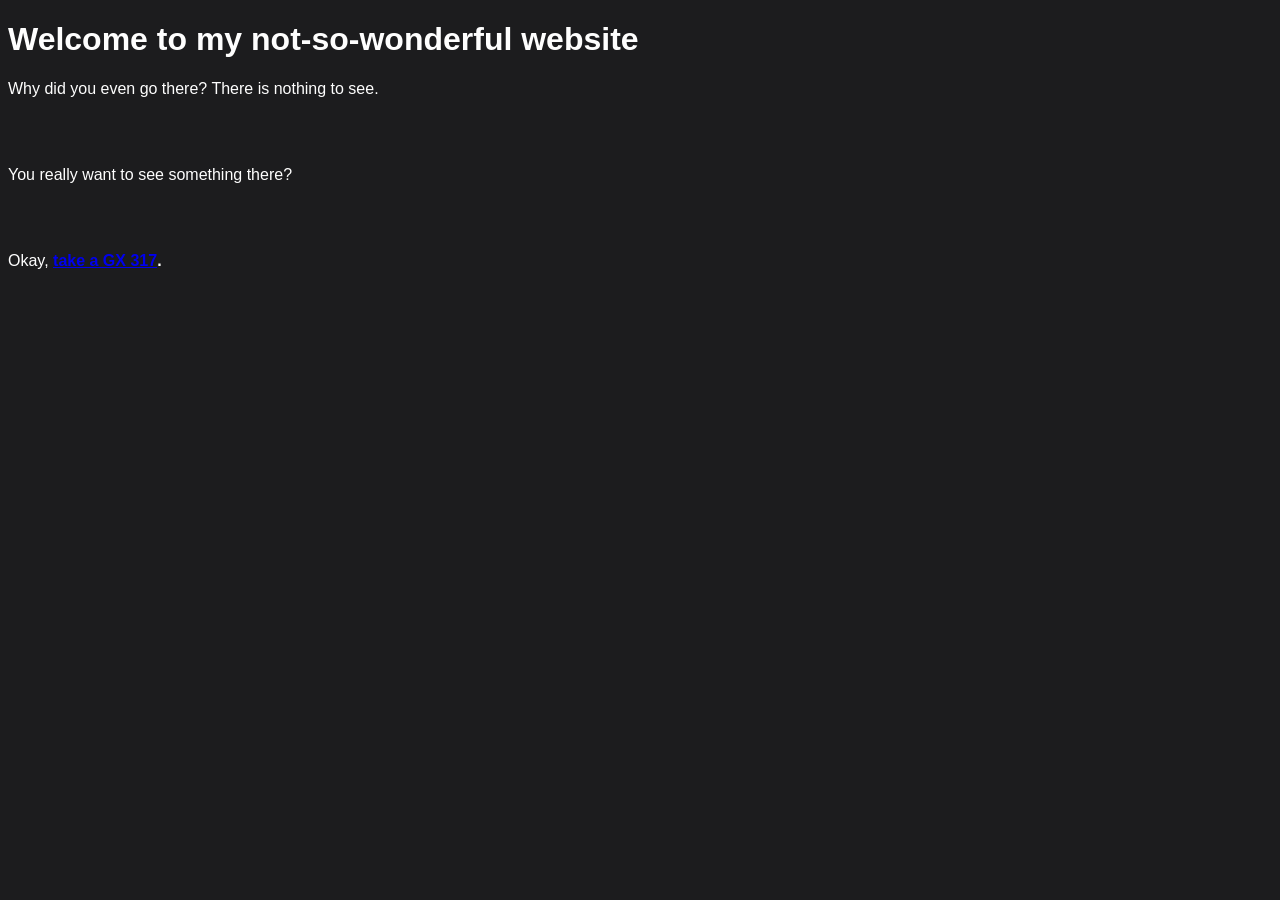
<file: index.html>
<!DOCTYPE html>
<html lang="en">
  <head>
    <meta charset="UTF-8">
    <meta name="darkreader-lock">
    <title>My wonderful website</title>
    <link rel="icon" href="https://avatars.githubusercontent.com/u/122737395" type="image/png">
    <link rel="stylesheet" href="style.css">
  </head>
  <body>
    <h1>Welcome to my not-so-wonderful website</h1>
    <p>Why did you even go there? There is nothing to see.</p><br><br>
    <p>You really want to see something there?</p><br><br>
    <p>Okay, <b><a href="https://www.youtube.com/watch?v=sQn5SCQfxUE" title="A GX 317 of the Réseau Mistral">take a GX 317</a>.</b></p>
    <iframe width="889" height="500" src="https://www.youtube-nocookie.com/embed/sQn5SCQfxUE?si=WlZEL90_8JuXj6xL" title="An Heuliez GX 137 in service" frameborder="0" allow="encrypted-media; picture-in-picture; web-share" referrerpolicy="strict-origin-when-cross-origin" allowfullscreen></iframe>
  </body>
</html>
</file>
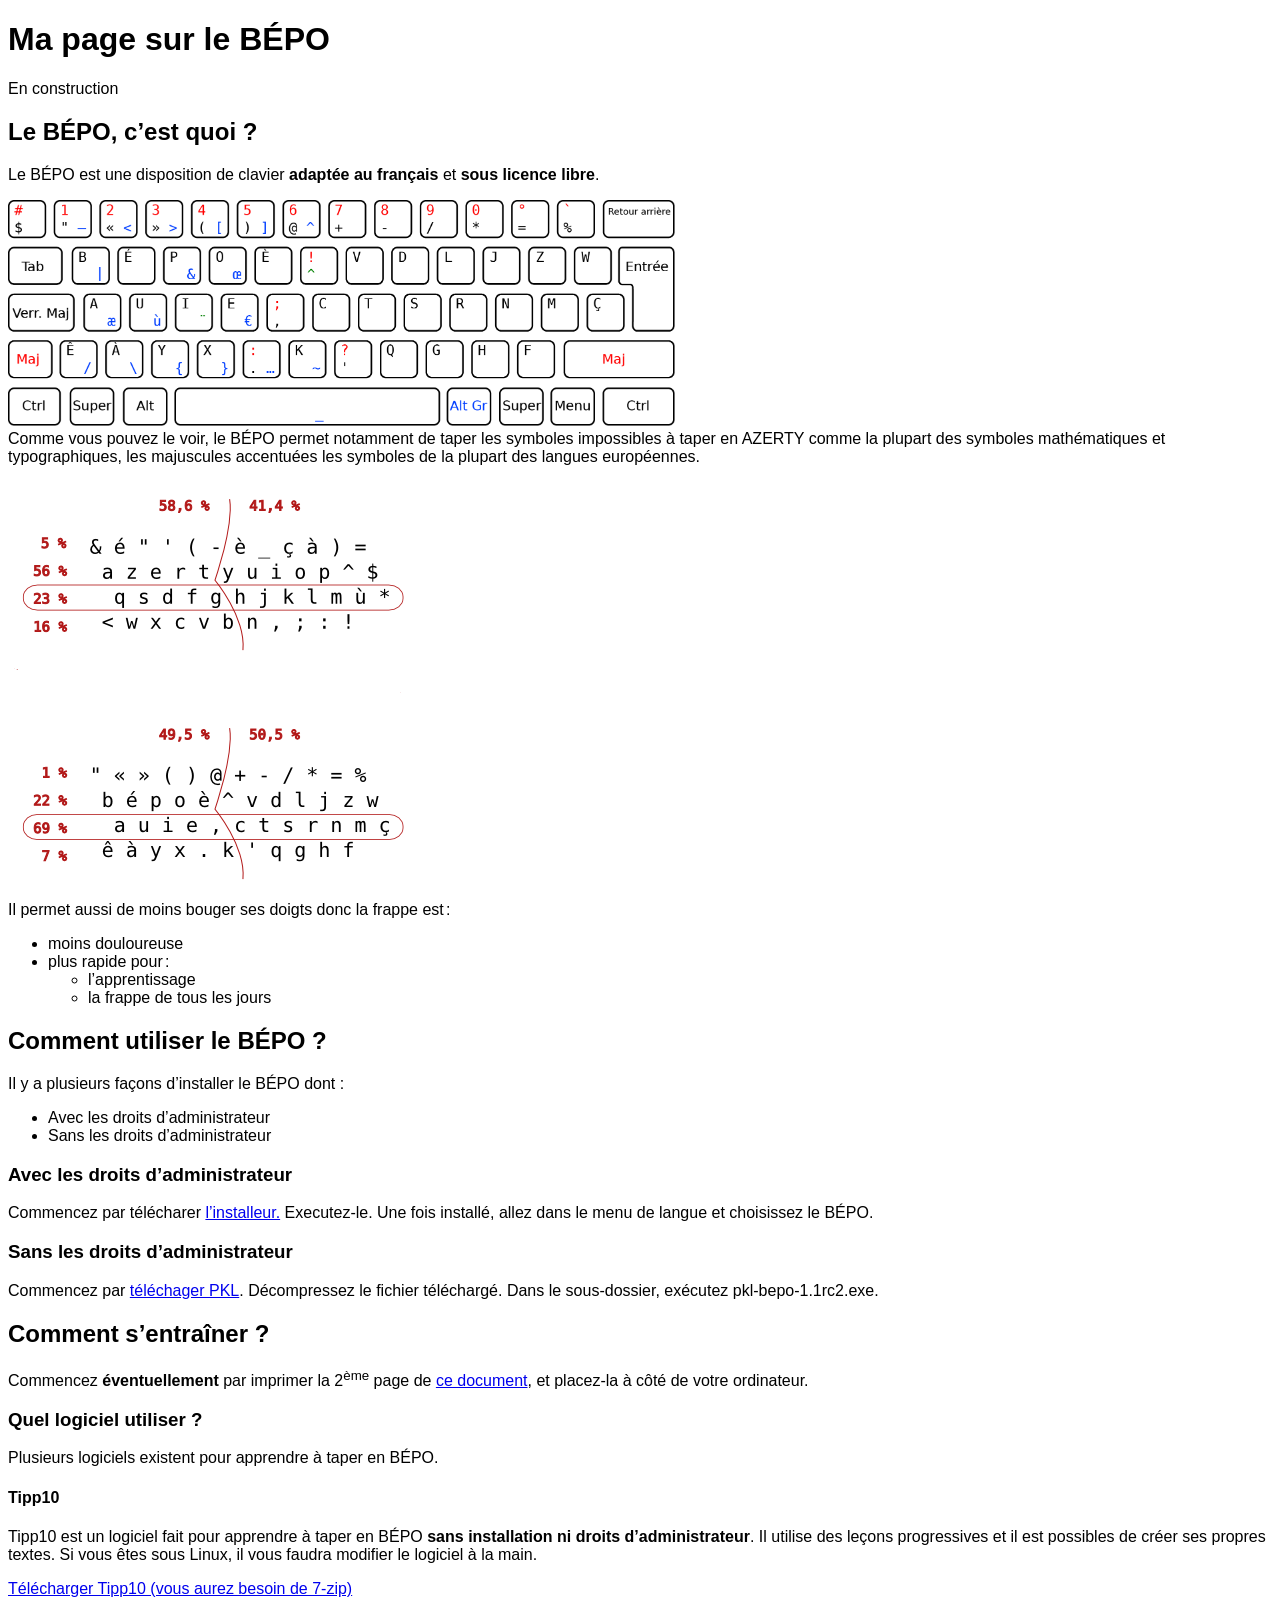
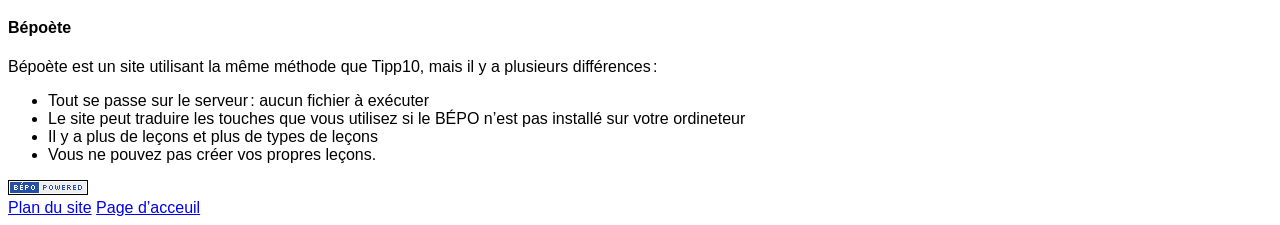
<file: bepo.html>
<!DOCTYPE html>
<html lang="fr">
    <head>
        <meta charset="utf-8"/>
        <title>Le BÉPO</title>
        <link rel="stylesheet" href="styles/tout.css"/>
    </head>
    <body>
        <h1>Ma page sur le BÉPO</h1>
        <p>En construction</p>
        <h2>Le BÉPO, c’est quoi ?</h2>
        <p>Le BÉPO est une disposition de clavier <strong>adaptée au français</strong> et <strong>sous licence libre</strong>.</p>
        <img src="images/bepo-clavier.png" alt="La carte du BÉPO." width="667.33" height="226.33" />
        <figcaption>Comme vous pouvez le voir, le BÉPO permet notamment de taper les symboles impossibles à taper en AZERTY comme la plupart des symboles mathématiques et typographiques, les majuscules accentuées les symboles de la plupart des langues européennes.</figcaption>
        <img src="images/Stats-lignes-mains-flat.png" alt="Comaraison de la répartition des déplacements" />
        <figcaption>
            Il permet aussi de moins bouger ses doigts donc la frappe est :
            <ul>
                <li>moins douloureuse</li>
                <li>plus rapide pour :</li>
                <ul>
                    <li>l’apprentissage</li>
                    <li>la frappe de tous les jours</li>
                </ul>
            </ul>
        </figcaption>
        <h2>Comment utiliser le BÉPO ?</h2>
        <p>Il y a plusieurs façons d’installer le BÉPO dont :</p>
        <ul>
            <li>Avec les droits d’administrateur</li>
            <li>Sans les droits d’administrateur</li>
        </ul>
        <h3>Avec les droits d’administrateur</h3>
        <p>Commencez par télécharer <a href="http://bepo.fr/wiki/Windows" title="La page de bepo.fr sur l’installeur">l’installeur.</a> Executez-le. Une fois installé, allez dans le menu de langue et choisissez le BÉPO.</p>
        <h3>Sans les droits d’administrateur</h3>
        <p>Commencez par <a href="http://bepo.fr/wiki/Portable_Keyboard_Layout" title="La page de bepo.fr sur PKL">téléchager PKL</a>. Décompressez le fichier téléchargé. Dans le sous-dossier, exécutez pkl-bepo-1.1rc2.exe.</p>
        <h2>Comment s’entraîner ?</h2>
        <p>Commencez <strong>éventuellement</strong> par imprimer la 2<sup>ème</sup> page de <a href="telechargements/fichiers/bepo_aide-memoire.pdf" title="L’aide-mémoire du BÉPO">ce document</a>, et placez-la à côté de votre ordinateur.</p>
        <h3>Quel logiciel utiliser ?</h3>
        <p>Plusieurs logiciels existent pour apprendre à taper en BÉPO.</p>
        <h4>Tipp10</h4>
        <p>Tipp10 est un logiciel fait pour apprendre à taper en BÉPO <strong>sans installation ni droits d’administrateur</strong>. Il utilise des leçons progressives et il est possibles de créer ses propres textes. Si vous êtes sous Linux, il vous faudra modifier le logiciel à la main.</p>
        <a href="http://bepo.fr/wiki/Tipp10" title="La page de bepo.fr sur Tipp10">Télécharger Tipp10 (vous aurez besoin de 7-zip)</a>
        <h4>Bépoète</h4>
        <p>Bépoète est un site utilisant la même méthode que Tipp10, mais il y a plusieurs différences :
            <ul>
                <li>Tout se passe sur le serveur : aucun fichier à exécuter</li>
                <li>Le site peut traduire les touches que vous utilisez si le BÉPO n’est pas installé sur votre ordineteur</li>
                <li>Il y a plus de leçons et plus de types de leçons</li>
                <li>Vous ne pouvez pas créer vos propres leçons.</li>
            </ul>
        </p>
        <footer>
        <a href="https://bepo.fr/wiki/Accueil"><img src="images/bepo-powered.png" title="Cette page a été écrite entièrement en BÉPO !" /></a><br>
        <a href="plan.html">Plan du site</a>
        <a href="index.html">Page d’acceuil</a>
        </footer>
    </body>
</html>
</file>
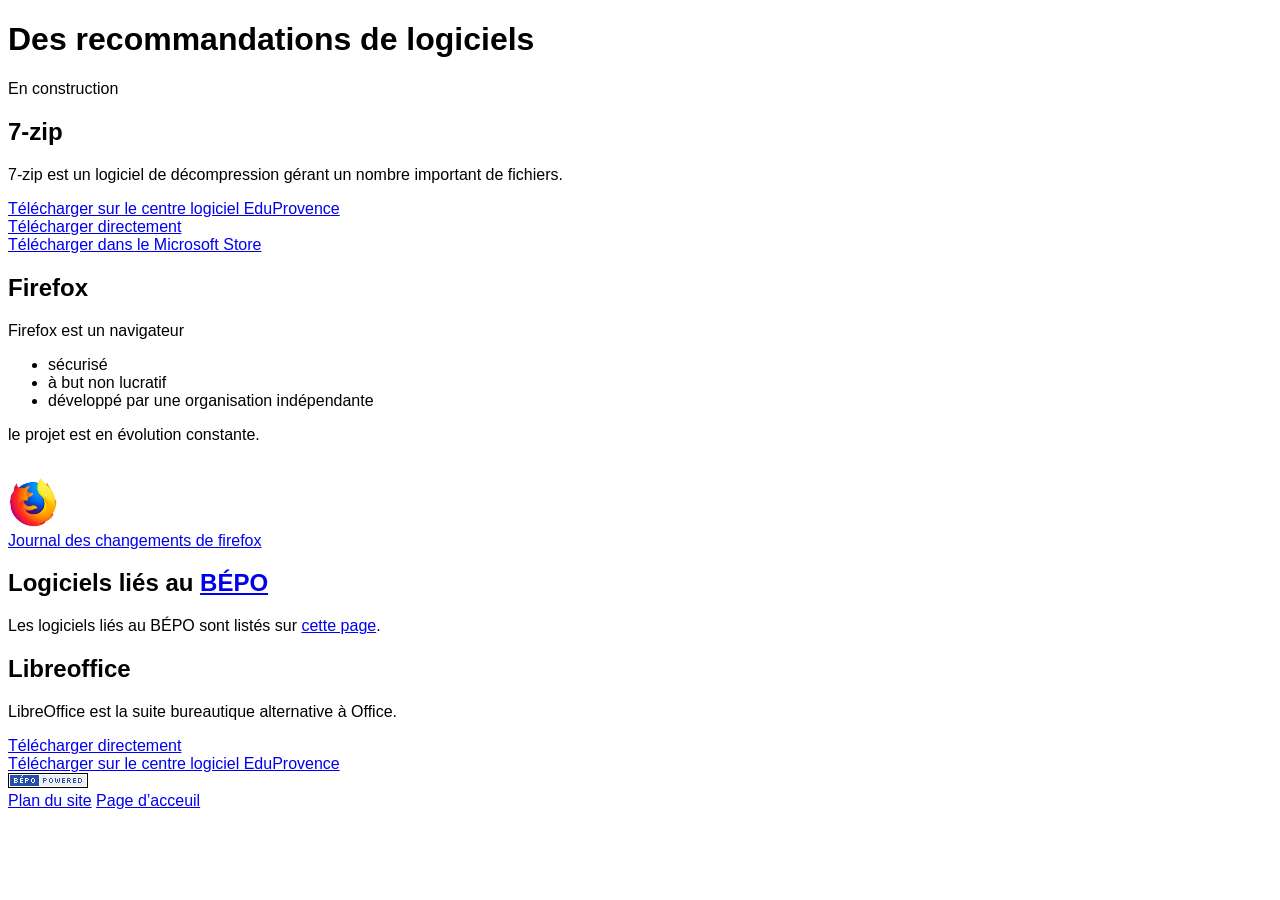
<file: conseils-logiciels.html>
<!DOCTYPE html>
<html lang="fr">
    <head>
        <meta charset="utf-8">
        <title>Collection de logiciels</title>
        <link rel="stylesheet" href="styles/tout.css"/>
    </head>
    <body>
        <h1>Des recommandations de logiciels</h1>
        <p>En construction</p>
        <h2>7-zip</h2>
        <p>7-zip est un logiciel de décompression gérant un nombre important de fichiers.</p>
        <a href="softwarecenter:SoftwareID=ScopeId_7A97D45B-D6FD-43FD-A81A-C4FE330C7F72/Application_9caa5ac4-3f89-41ab-93f1-9eec1f3006fe">Télécharger sur le centre logiciel EduProvence</a><br>
        <a href="https://www.7-zip.org/">Télécharger directement</a><br>
        <a href="https://apps.microsoft.com/store/detail/7zip-for-windows/XPDNKVCX4QD2DC">Télécharger dans le Microsoft Store</a>
        <h2>Firefox</h2>
        <p>Firefox est un navigateur</p>

        <ul>
            <li>sécurisé</li>
            <li>à but non lucratif</li>
            <li>développé par une organisation indépendante</li>
        </ul>

        <p>le projet est en évolution constante.</p><br>
        <a href="https://www.mozilla.org/fr/firefox/download/thanks/"><img src="images/2000px-FirefoxLogo2017.svg.webp" alt="Télécharger Firefox" height="50" width="50"></a><br>
        <a href="https://www.mozilla.org/en-US/firefox/releases/">Journal des changements de firefox</a>
        <h2>Logiciels liés au <a href="bepo.html">BÉPO</a></h2>
        <p>Les logiciels liés au BÉPO sont listés sur <a href="bepo.html" title="Ma page sur le BÉPO">cette page</a>.</p>
        <h2>Libreoffice</h2>
        <p>LibreOffice est la suite bureautique alternative à Office.</p>
        <a href="https://www.libreoffice.org/download/download-libreoffice/">Télécharger directement</a><br>
        <a href="softwarecenter:SoftwareID=ScopeId_7A97D45B-D6FD-43FD-A81A-C4FE330C7F72/Application_65e0debe-907b-48bf-b1be-43bb3a90a2df">Télécharger sur le centre logiciel EduProvence</a><br>
        <footer>
            <a href="https://bepo.fr/wiki/Accueil"><img src="images/bepo-powered.png" title="Cette page a été écrite entièrement en BÉPO !" /></a><br>
            <a href="plan.html">Plan du site</a>
            <a href="index.html">Page d’acceuil</a>
        </footer>
    </body>
</html>
</file>
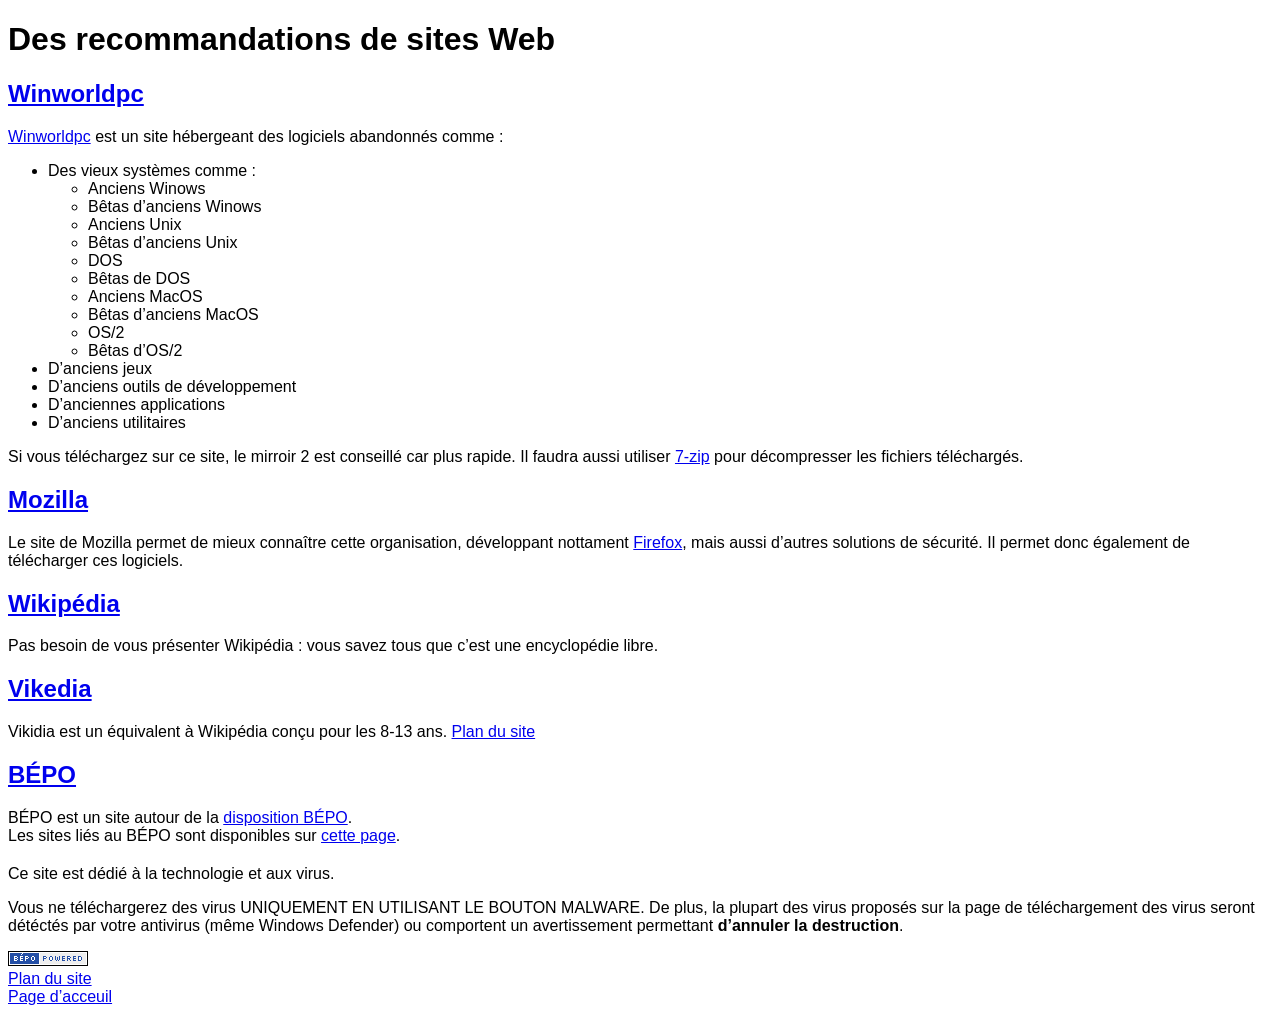
<file: conseils-sites.html>
<!DOCTYPE html>
<html lang="fr">
    <head>
        <meta charset="utf-8">
        <title>Collection de sites</title>
        <link rel="stylesheet" href="styles/tout.css"/>
    </head>
    <body>
        <h1>Des recommandations de sites Web</h1>
        <h2><a href="https://winworldpc.com">Winworldpc</a></h2>
        <p><a href="https://winworldpc.com">Winworldpc</a> est un site hébergeant des logiciels abandonnés comme :</p>
        <ul>
            <li>Des vieux systèmes comme :</li>
            <ul>
                <li>Anciens Winows</li>
                <li>Bêtas d’anciens Winows</li>
                <li>Anciens Unix</li>
                <li>Bêtas d’anciens Unix</li>
                <li>DOS</li>
                <li>Bêtas de DOS</li>
                <li>Anciens MacOS</li>
                <li>Bêtas d’anciens MacOS</li>
                <li>OS/2</li>
                <li>Bêtas d’OS/2</li>
            </ul>
            <li>D’anciens jeux</li>
            <li>D’anciens outils de développement</li>
            <li>D’anciennes applications</li>
            <li>D’anciens utilitaires</li>
        </ul>
        <p>Si vous téléchargez sur ce site, le mirroir 2 est conseillé car plus rapide. Il faudra aussi utiliser <a href="conseils-logiciels.html">7-zip</a> pour décompresser les fichiers téléchargés.</p>
        <h2><a href="https://www.mozilla.org/fr/">Mozilla</a></h2>
        <p>Le site de Mozilla permet de mieux connaître cette organisation, développant nottament <a href="conseils-logiciels.html">Firefox</a>, mais aussi d’autres solutions de sécurité. Il permet donc également de télécharger ces logiciels.</p>
        <h2><a href="https://fr.wikipedia.org/wiki/Wikip%C3%A9dia:Accueil_principal">Wikipédia</a></h2>
        Pas besoin de vous présenter Wikipédia : vous savez tous que c’est une encyclopédie libre.
        <h2><a href="https://fr.vikidia.org/wiki/Vikidia%3AAccueil">Vikedia</a></h2>
        Vikidia est un équivalent à Wikipédia conçu pour les 8-13 ans.
        <a href="plan.html">Plan du site</a>
        <h2><a href="bepo.fr">BÉPO</a></h2>
        <p>BÉPO est un site autour de la <a href="bepo.html">disposition BÉPO</a>.<br>Les sites liés au BÉPO sont disponibles sur <a href="bepo.html">cette page</a>.</p>
        <h2><a href="https://malwarewatch.org"></a></h2>
        <p>Ce site est dédié à la technologie et aux virus.</p>
        <p>Vous ne téléchargerez des virus UNIQUEMENT EN UTILISANT LE BOUTON MALWARE. De plus, la plupart des virus proposés sur la page de téléchargement des virus seront détéctés par votre antivirus (même Windows Defender) ou  comportent un avertissement permettant <strong>d’annuler la destruction</strong>.</a></p>
        <footer>
            <a href="https://bepo.fr/wiki/Accueil"><img src="images/bepo-powered.png" title="Cette page a été écrite entièrement en BÉPO !" /></a><br>
            <a href="plan.html">Plan du site</a><br>
            <a href="index.html">Page d’acceuil</a>
        </footer>
    </body>
</html>
</file>
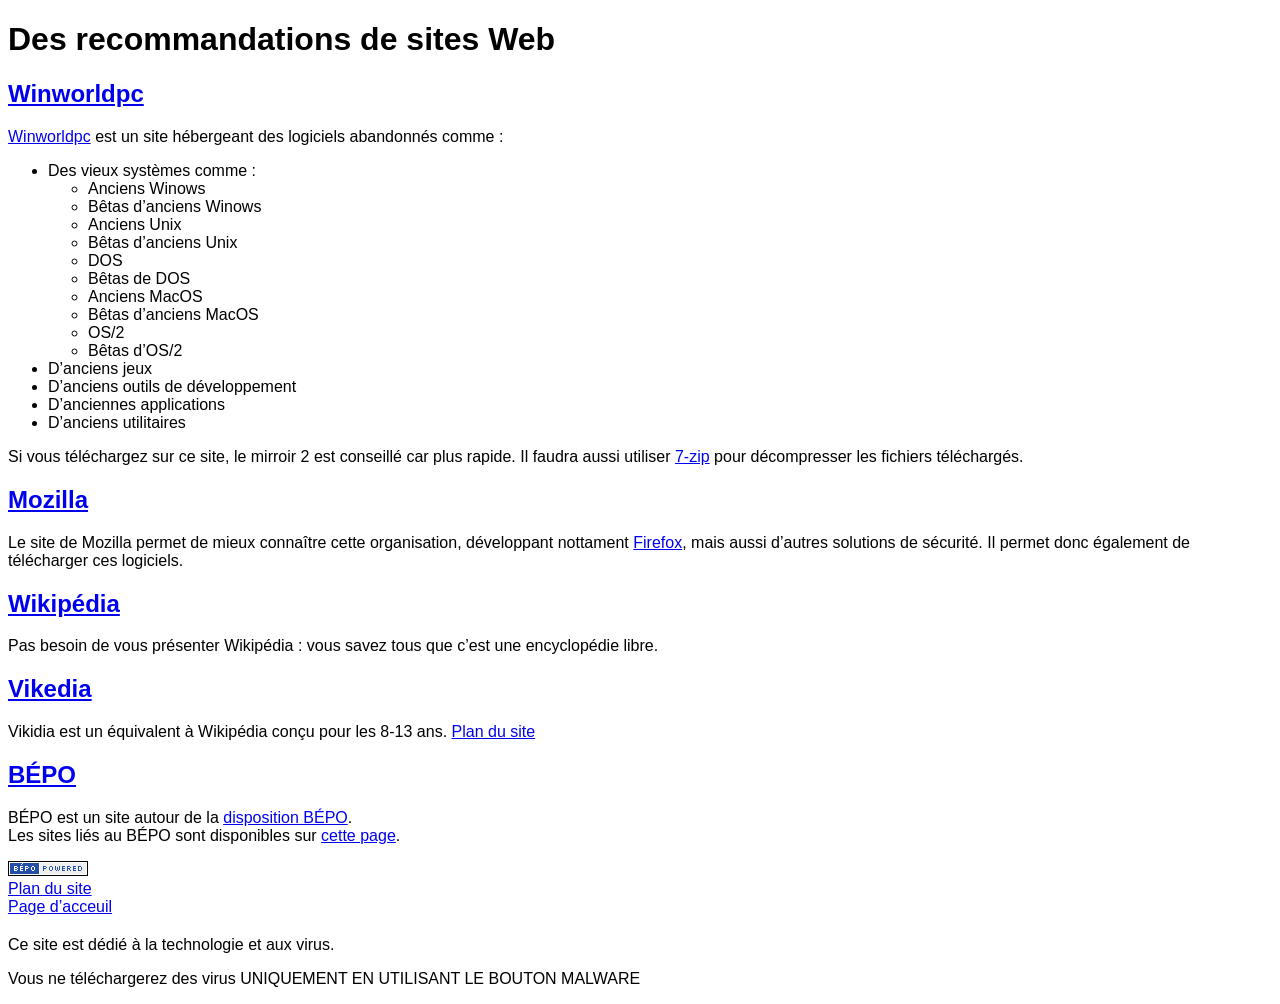
<file: conseils.html>
<!DOCTYPE html>
<html lang="fr">
    <head>
        <meta charset="utf-8">
        <title>Collection de sites</title>
        <link rel="stylesheet" href="styles/tout.css"/>
    </head>
    <body>
        <h1>Des recommandations de sites Web</h1>
        <h2><a href="https://winworldpc.com">Winworldpc</a></h2>
        <p><a href="https://winworldpc.com">Winworldpc</a> est un site hébergeant des logiciels abandonnés comme :</p>
        <ul>
            <li>Des vieux systèmes comme :</li>
            <ul>
                <li>Anciens Winows</li>
                <li>Bêtas d’anciens Winows</li>
                <li>Anciens Unix</li>
                <li>Bêtas d’anciens Unix</li>
                <li>DOS</li>
                <li>Bêtas de DOS</li>
                <li>Anciens MacOS</li>
                <li>Bêtas d’anciens MacOS</li>
                <li>OS/2</li>
                <li>Bêtas d’OS/2</li>
            </ul>
            <li>D’anciens jeux</li>
            <li>D’anciens outils de développement</li>
            <li>D’anciennes applications</li>
            <li>D’anciens utilitaires</li>
        </ul>
        <p>Si vous téléchargez sur ce site, le mirroir 2 est conseillé car plus rapide. Il faudra aussi utiliser <a href="conseils-logiciels.html">7-zip</a> pour décompresser les fichiers téléchargés.</p>
        <h2><a href="https://www.mozilla.org/fr/">Mozilla</a></h2>
        <p>Le site de Mozilla permet de mieux connaître cette organisation, développant nottament <a href="conseils-logiciels.html">Firefox</a>, mais aussi d’autres solutions de sécurité. Il permet donc également de télécharger ces logiciels.</p>
        <h2><a href="https://fr.wikipedia.org/wiki/Wikip%C3%A9dia:Accueil_principal">Wikipédia</a></h2>
        Pas besoin de vous présenter Wikipédia : vous savez tous que c’est une encyclopédie libre.
        <h2><a href="https://fr.vikidia.org/wiki/Vikidia%3AAccueil">Vikedia</a></h2>
        Vikidia est un équivalent à Wikipédia conçu pour les 8-13 ans.
        <a href="plan.html">Plan du site</a>
        <h2><a href="bepo.fr">BÉPO</a></h2>
        <p>BÉPO est un site autour de la <a href="bepo.html">disposition BÉPO</a>.<br>Les sites liés au BÉPO sont disponibles sur <a href="bepo.html">cette page</a>.</p>
        <a href="https://bepo.fr/wiki/Accueil"><img src="images/bepo-powered.png" title="Cette page a été écrite entièrement en BÉPO !" /></a><br>
        <a href="plan.html">Plan du site</a><br>
        <a href="index.html">Page d’acceuil</a>
        <h2><a href="https://malwarewatch.org"></a></h2>
        <p>Ce site est dédié à la technologie et aux virus.</p>
        <p>Vous ne téléchargerez des virus UNIQUEMENT EN UTILISANT LE BOUTON MALWARE</p>
    </body>
</html>
</file>
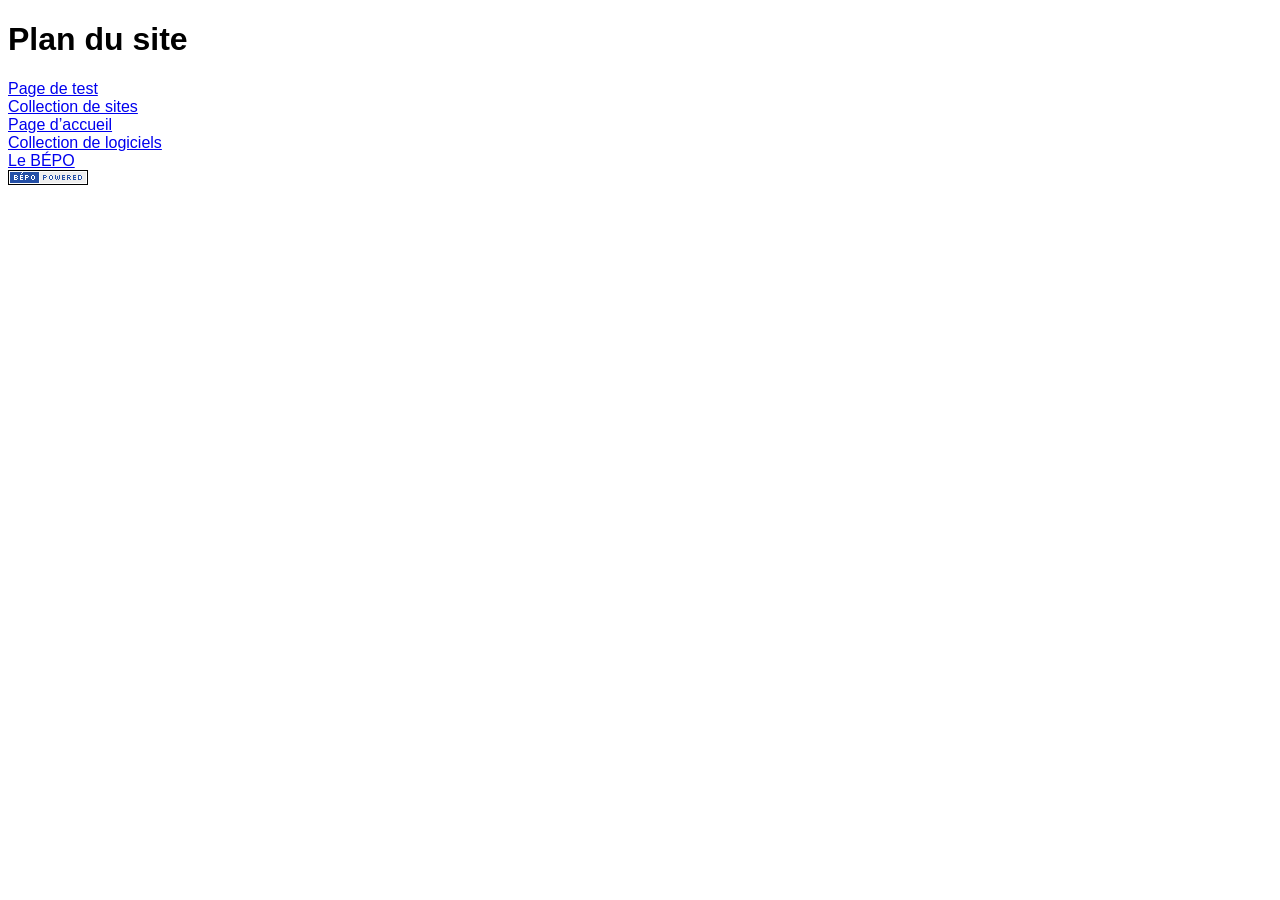
<file: plan.html>
<!DOCTYPE html>
<html lang="fr">
    <head>
        <meta charset="utf-8"/>
        <title>Plan du site</title>
        <link rel="stylesheet" href="styles/liste.css"/>
        <link rel="stylesheet" href="styles/tout.css"/>
    </head>
    <body>
        <h1>Plan du site</h1>
        <a href="test.html">Page de test</a>
        <a href="conseils-sites.html">Collection de sites</a>
        <a href="index.html">Page d’accueil</a>
        <a href="conseils-logiciels.html">Collection de logiciels</a>
        <a href="bepo.html">Le BÉPO</a>
        <a href="https://bepo.fr/wiki/Accueil"><img src="images/bepo-powered.png" title="Cette page a été écrite entièrement en BÉPO !" /></a>
    </body>
</html>
</file>
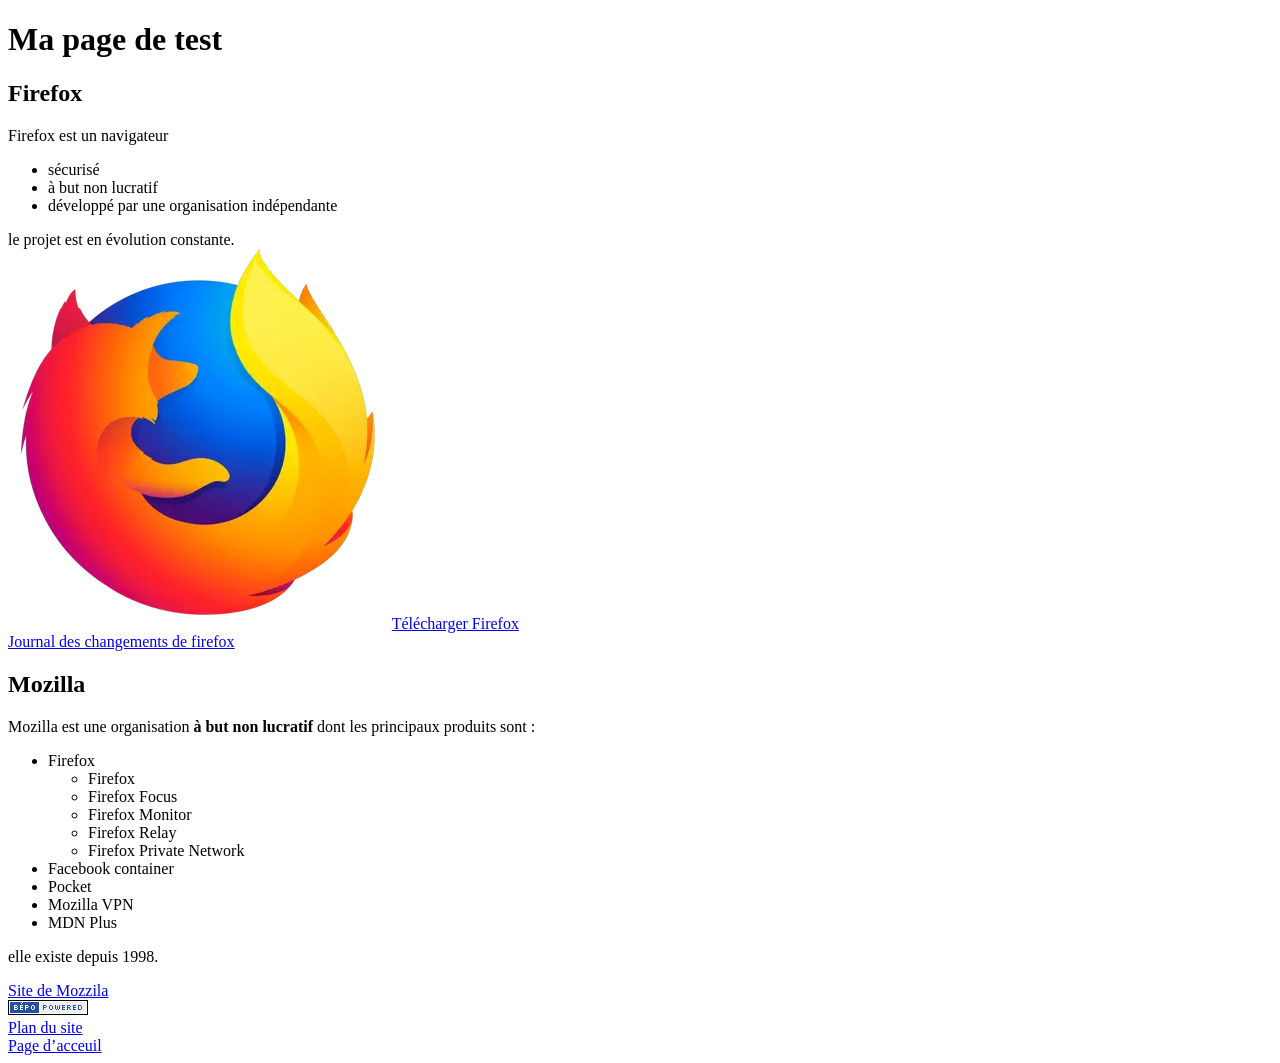
<file: test.html>
<!DOCTYPE html>
<html lang="fr">
  <head>
    <meta charset="utf-8">
    <title>Ma page de test</title>
  </head>
  <body>
    <h1>Ma page de test</h1>
    <h2>Firefox</h2>
    <p>Firefox est un navigateur</p>

    <ul>
      <li>sécurisé</li>
      <li>à but non lucratif</li>
      <li>développé par une organisation indépendante</li>
    </ul>

    le projet est en évolution constante.<br>
    <img src="images/2000px-FirefoxLogo2017.svg.webp" alt="Logo de Firefox">
    <a href="https://www.mozilla.org/fr/firefox/new/">Télécharger Firefox</a><br>
    <a href="https://www.mozilla.org/en-US/firefox/releases/">Journal des changements de firefox </a>
    <h2>Mozilla</h2>

    <p>Mozilla est une organisation <strong>à but non lucratif</strong> dont les principaux produits sont :</p>

    <ul>
      <li>Firefox</li>
        <ul>
          <li>Firefox</li>
          <li>Firefox Focus</li>
          <li>Firefox Monitor</li>
          <li>Firefox Relay</li>
          <li>Firefox Private Network</li>
        </ul>
      <li>Facebook container</li>
      <li>Pocket</li>
      <li>Mozilla VPN</li>
      <li>MDN Plus</li>
    </ul>

    <p>elle existe depuis 1998.</p>
    <a href="https://www.mozilla.org/fr">Site de Mozzila</a><br>
    <footer>
      <a href="https://bepo.fr/wiki/Accueil"><img src="images/bepo-powered.png" title="Cette page a été écrite entièrement en BÉPO !" /></a><br>
      <a href="plan.html">Plan du site</a><br>
      <a href="index.html">Page d’acceuil</a>
    </footer>
  </body>
</html>
</file>
<file: style.css>
html {
    font-family: sans-serif;
}
body {
    background-color : #1c1c1e ;
    color : #fefefe ;
}
</file>
<file: styles/tout.css>
body {
    font-family: sans-serif ;
}
</file>
<file: styles/liste.css>
a {
    display: block;
}
</file>
